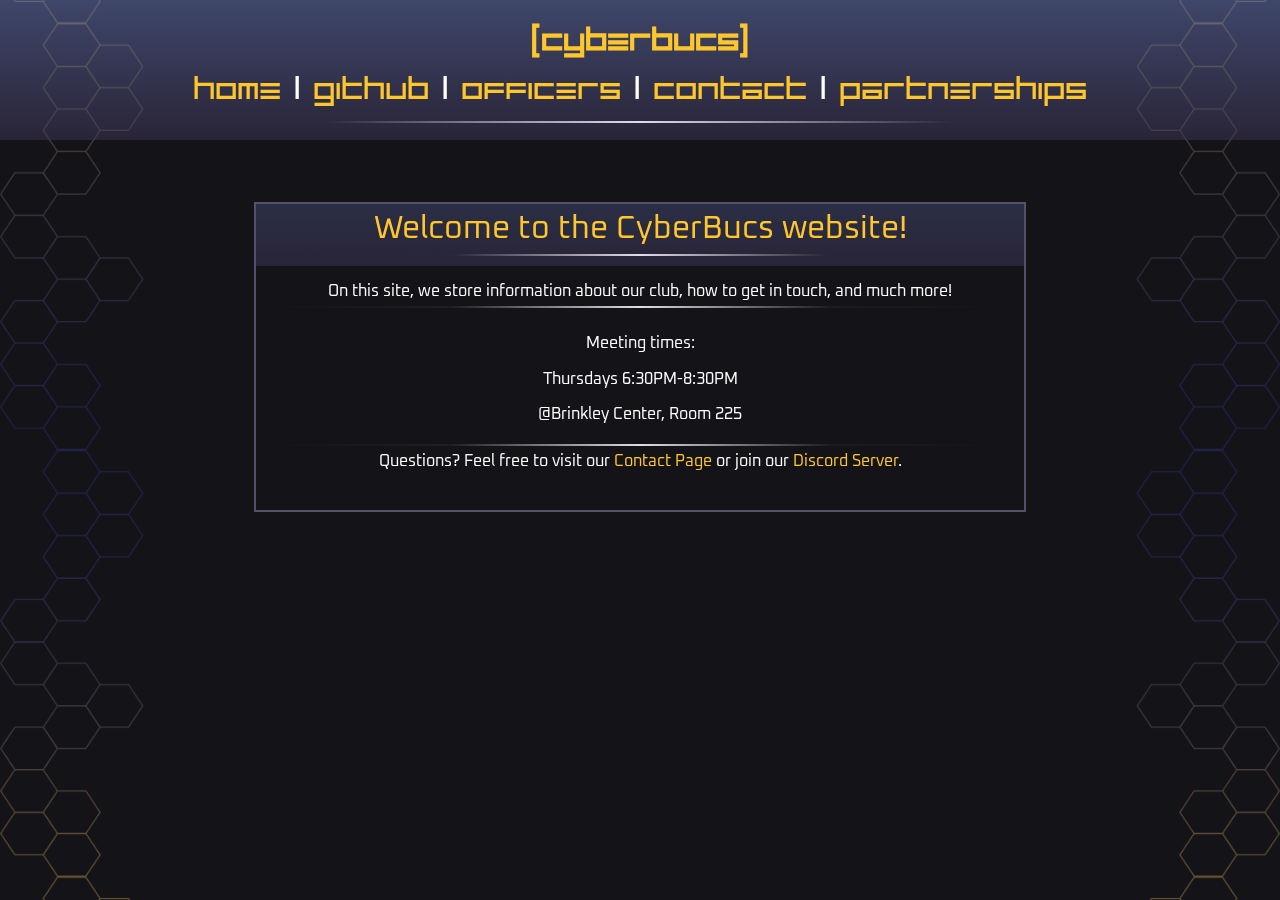
<file: index.html>
<link rel="stylesheet" href="stylesheet.css">
<html>

<head>
    <meta name="viewport" content="width=device-width, initial-scale=1.0">
    <div class="header">

        <a href="index.html">

            <h1 class="glitch">[CYBERBUCS]</h1>

        </a>


        <h4></h4>

        <p id="notMobile" class="navbar" style="font-size:medium; font-family: UnsteadyOversteer;"><a
                href="index.html">HOME</a> |
            <a href="https://github.com/ETSU-cybersec">GITHUB</a> | <a href="officers.html">OFFICERS</a> | <a
                href="contact.html">CONTACT</a> | <a href="partnerships.html">PARTNERSHIPS</a>
        </p>

        <div class="divider"></div>



    </div>

    <div id="mobile" class="mobileWindow">

        <a href="javascript:void(0);" class="button" onclick="ToggleMenu()">
            <img src="images/sandwichIcon.png">
        </a>



    </div>

    <div id="mobileNavbar" class="mobileNavbarClass">
        <div>
            <a href="index.html">HOME</a>
        </div>
        <div>
            <a href="https://github.com/ETSU-cybersec">GITHUB</a>
        </div>
        <div>
            <a href="officers.html">OFFICERS</a>
        </div>
        <div>
            <a href="contact.html">CONTACT</a>
        </div>
        <div>
            <a href="partnerships.html">PARTNERSHIPS</a>
        </div>

    </div>
</head>

<body>

    <div class="paragraph">

        <h3>Welcome to the CyberBucs website!
            <div class="divider"></div>
        </h3>

        On this site, we store information about our club, how to get in touch, and much more!
        
        <div class="divider"></div>
        <div class="spacer"></div>

        Meeting times:
        <div></div>
        Thursdays 6:30PM-8:30PM
        <div></div>
        @Brinkley Center, Room 225
        <div></div>
        <div class="divider"></div>
        Questions? Feel free to visit our
        <a href="contact.html">Contact Page</a>
        or join our
        <a href="https://discord.gg/utBqwtkeQf">Discord Server</a>.
    </div>



</html>






<script>

    CheckMenu();
    ResizeWindow();

    window.addEventListener('resize', ResizeWindow);

    var menuOpened = false;

    function ResizeWindow() {
        var what = false;
        var x = document.getElementById("notMobile");
        var y = document.getElementById("mobile");

        if (window.matchMedia("(max-width: 950px)").matches) {
            console.log("website is in mobile")
            what = true;
            x.style.display = "none"
            y.style.display = "block"
        }
        else {
            console.log("not")
            what = false;
            menuOpened = false;
            CheckMenu();
            x.style.display = "block"
            y.style.display = "none"
        }
    }


    function ToggleMenu() {
        menuOpened = !menuOpened;

        CheckMenu()
    }

    function CheckMenu() {
        var mobileNavbar = document.getElementById("mobileNavbar");

        if (menuOpened) {
            mobileNavbar.style.display = "block"
        }
        else {
            mobileNavbar.style.display = "none"
        }
    }

</script>
</file>
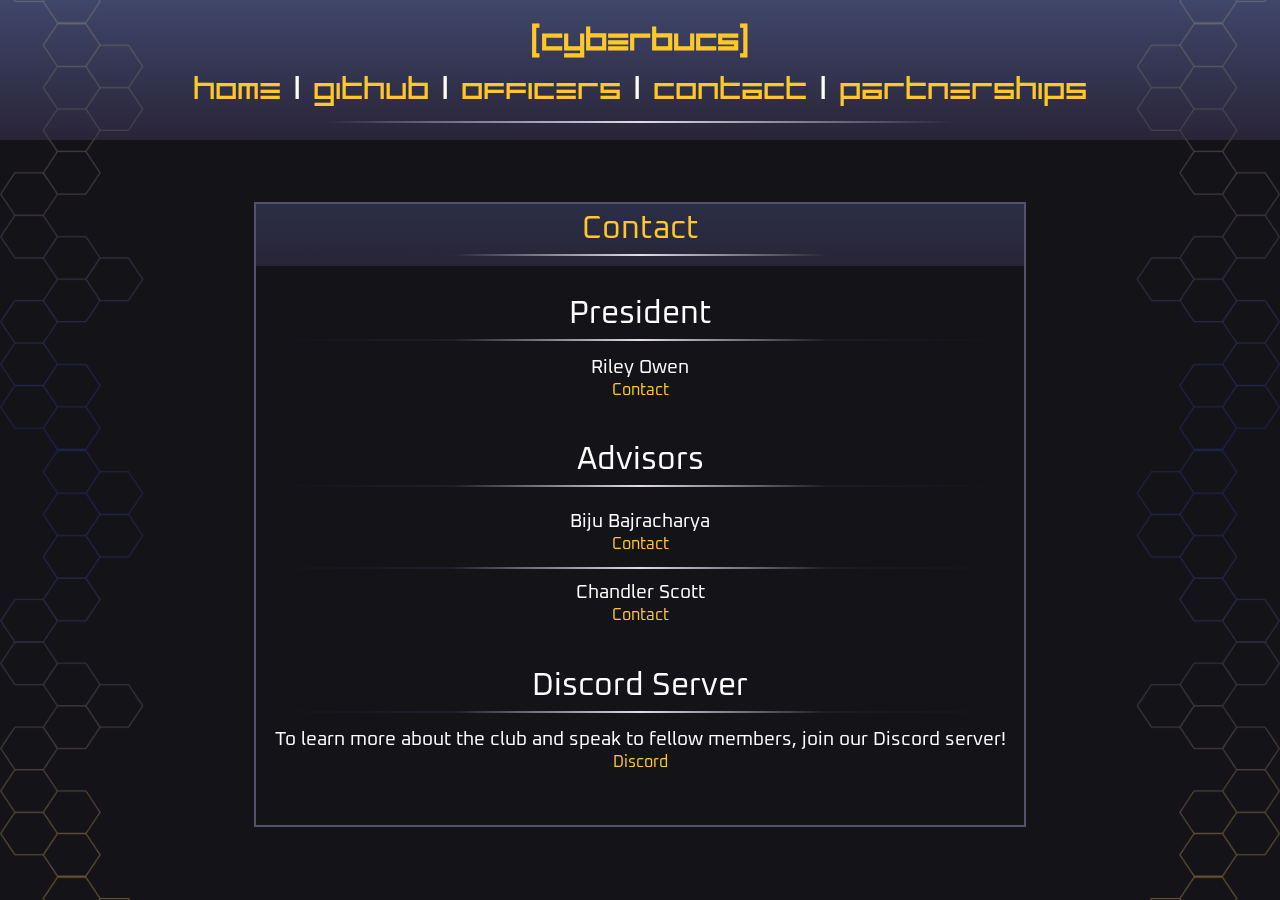
<file: contact.html>
<link rel="stylesheet" href="stylesheet.css">
<html>


<head>
    <meta name="viewport" content="width=device-width, initial-scale=1.0">
    <div class="header">

        <a href="index.html">

            <h1 class="glitch">[CYBERBUCS]</h1>

        </a>


        <h4></h4>

        <p id="notMobile" class="navbar" style="font-size:medium; font-family: UnsteadyOversteer;"><a
                href="index.html">HOME</a> |
            <a href="https://github.com/ETSU-cybersec">GITHUB</a> | <a href="officers.html">OFFICERS</a> | <a
                href="contact.html">CONTACT</a> | <a href="partnerships.html">PARTNERSHIPS</a>
        </p>

        <div class="divider"></div>



    </div>

    <div id="mobile" class="mobileWindow">

        <a href="javascript:void(0);" class="button" onclick="ToggleMenu()">
            <img src="images/sandwichIcon.png">
        </a>



    </div>

    <div id="mobileNavbar" class="mobileNavbarClass">
        <div>
            <a href="index.html">HOME</a>
        </div>
        <div>
            <a href="https://github.com/ETSU-cybersec">GITHUB</a>
        </div>
        <div>
            <a href="officers.html">OFFICERS</a>
        </div>
        <div>
            <a href="contact.html">CONTACT</a>
        </div>
        <div>
            <a href="partnerships.html">PARTNERSHIPS</a>
        </div>

    </div>
</head>

<body>

    <div class="paragraph">

        <h3>Contact
            <div class="divider"></div>
        </h3>



        <div>
            <h4>
                President
                <div class="divider"></div>

            </h4>
            <h5>Riley Owen</h5>
            <a href="mailto:owenrm1@etsu.edu?subject=Cybersecurity Club Inquiry">Contact</a>
        </div>
        <div class="spacer"></div>
        <div>
            <h4>
                Advisors
                <div class="divider"></div>

            </h4>
        <div>
            <h5>Biju Bajracharya</h5>
            <a href="mailto:bajracharya@etsu.edu?subject=Learn More About the Cybersecurity Club">Contact</a>
        </div>
        <div class="divider"></div>
        <div>



            <h5>Chandler Scott</h5>
            <a href="mailto:scottcd1@etsu.edu?subject=Learn More About the Cybersecurity Club">Contact</a>
        </div>
        <div class="spacer"></div>

                <div>
            <h4>
                Discord Server
                <div class="divider"></div>

            </h4>
            <h5>To learn more about the club and speak to fellow members, join our Discord server!</h5>
            <a href="https://discord.gg/utBqwtkeQf">Discord</a>
        </div>

    </div>



</body>




<script>

    CheckMenu();
    ResizeWindow();

    window.addEventListener('resize', ResizeWindow);

    var menuOpened = false;

    function ResizeWindow() {
        var what = false;
        var x = document.getElementById("notMobile");
        var y = document.getElementById("mobile");

        if (window.matchMedia("(max-width: 950px)").matches) {
            console.log("website is in mobile")
            what = true;
            x.style.display = "none"
            y.style.display = "block"
        }
        else {
            console.log("not")
            what = false;
            menuOpened = false;
            CheckMenu();
            x.style.display = "block"
            y.style.display = "none"
        }
    }


    function ToggleMenu() {
        menuOpened = !menuOpened;

        CheckMenu()
    }

    function CheckMenu() {
        var mobileNavbar = document.getElementById("mobileNavbar");

        if (menuOpened) {
            mobileNavbar.style.display = "block"
        }
        else {
            mobileNavbar.style.display = "none"
        }
    }

</script>


</html>
</file>
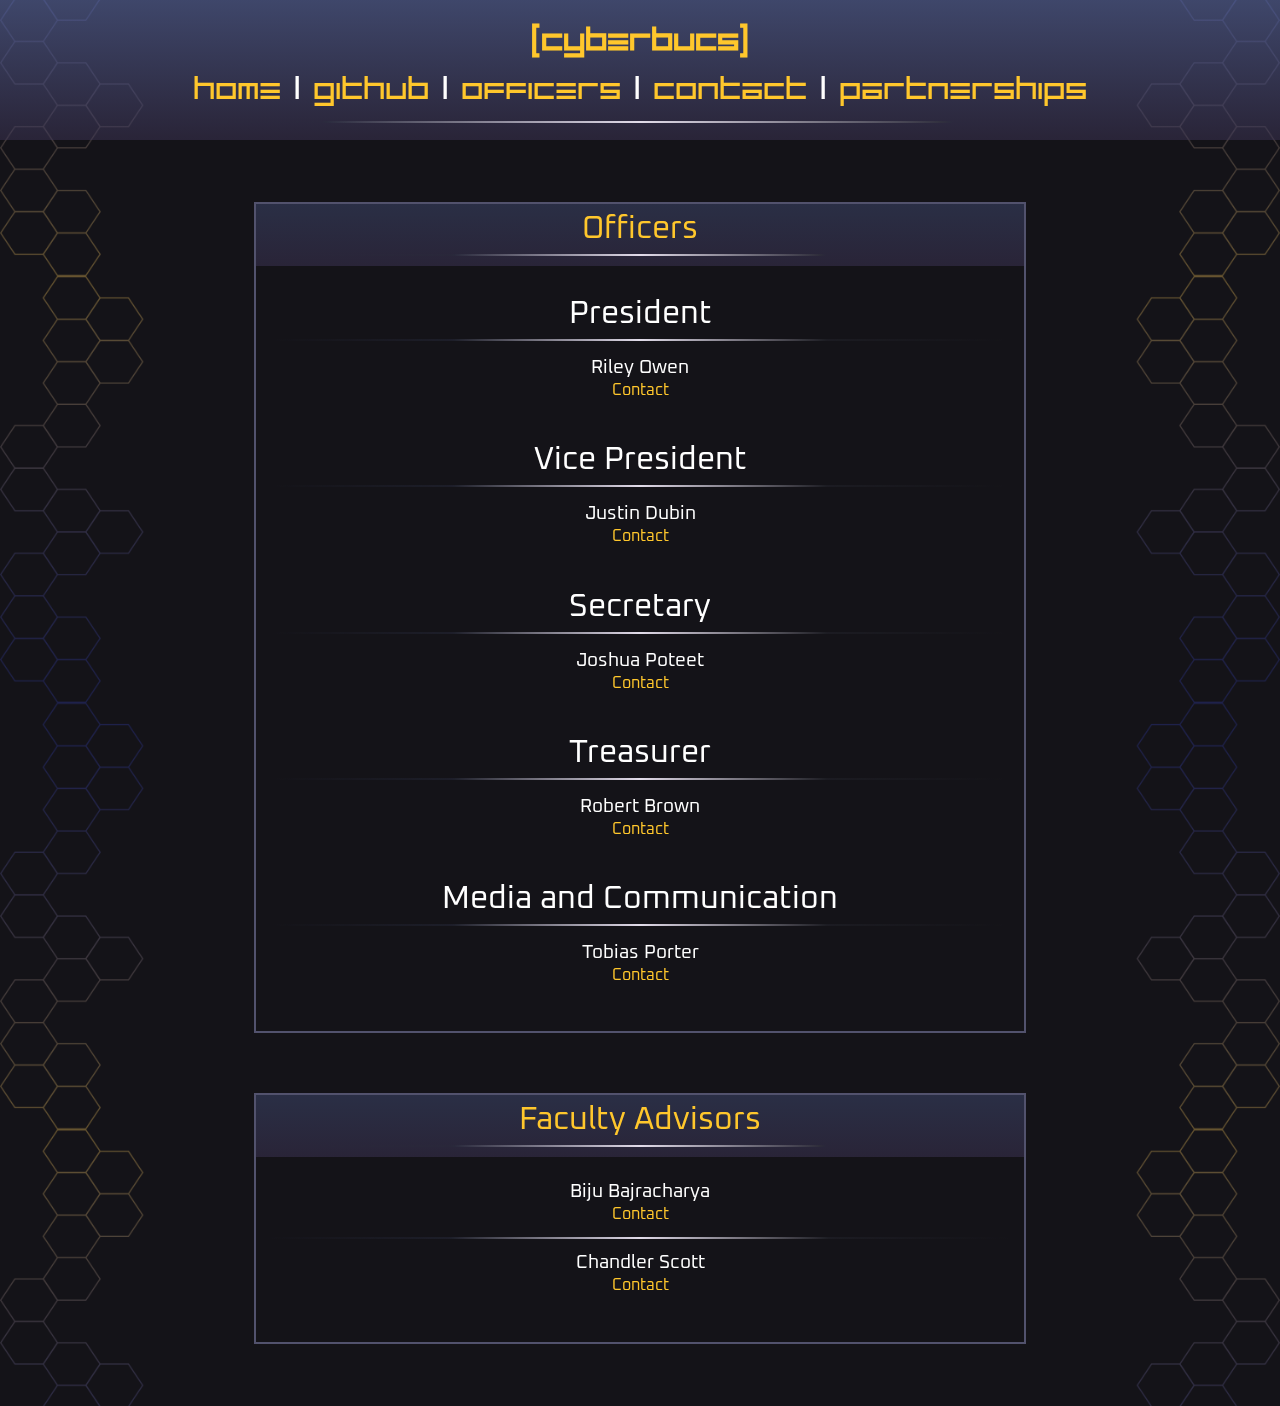
<file: officers.html>
<link rel="stylesheet" href="stylesheet.css">
<html>


<head>
    <meta name="viewport" content="width=device-width, initial-scale=1.0">
    <div class="header">

        <a href="index.html">

            <h1 class="glitch">[CYBERBUCS]</h1>

        </a>


        <h4></h4>

        <p id="notMobile" class="navbar" style="font-size:medium; font-family: UnsteadyOversteer;"><a
                href="index.html">HOME</a> |
            <a href="https://github.com/ETSU-cybersec">GITHUB</a> | <a href="officers.html">OFFICERS</a> | <a
                href="contact.html">CONTACT</a> | <a href="partnerships.html">PARTNERSHIPS</a>
        </p>

        <div class="divider"></div>



    </div>

    <div id="mobile" class="mobileWindow">

        <a href="javascript:void(0);" class="button" onclick="ToggleMenu()">
            <img src="images/sandwichIcon.png">
        </a>



    </div>

    <div id="mobileNavbar" class="mobileNavbarClass">
        <div>
            <a href="index.html">HOME</a>
        </div>
        <div>
            <a href="https://github.com/ETSU-cybersec">GITHUB</a>
        </div>
        <div>
            <a href="officers.html">OFFICERS</a>
        </div>
        <div>
            <a href="contact.html">CONTACT</a>
        </div>
        <div>
            <a href="partnerships.html">PARTNERSHIPS</a>
        </div>

    </div>
</head>

<body>

    <div class="paragraph">

        <h3>Officers
            <div class="divider"></div>
        </h3>

        <div>
            <h4>
                President
                <div class="divider"></div>

            </h4>
            <h5>Riley Owen</h5>
            <a href="mailto:owenrm1@etsu.edu?subject=Cybersecurity Club Inquiry">Contact</a>
        </div>
        <div class="spacer"></div>
        <div>
            <h4>
                Vice President
                <div class="divider"></div>

            </h4>
            <h5>Justin Dubin</h5>
            <a href="mailto:dubinj@.etsu.edu?subject=Cybersecurity Club Inquiry">Contact</a>
        </div>
        <div class="spacer"></div>
        <div>
            <h4>
                Secretary
                <div class="divider"></div>

            </h4>
            <h5>Joshua Poteet</h5>
            <a href="mailto:poteetjd@etsu.edu?subject=Cybersecurity Club Inquiry">Contact</a>
        </div>
        <div class="spacer"></div>
        <div>
            <h4>
                Treasurer
                <div class="divider"></div>

            </h4>
            <h5>Robert Brown</h5>
            <a href="mailto:BrownR3@etsu.edu?subject=Cybersecurity Club Inquiry">Contact</a>
        </div>
        <div class="spacer"></div>
        <div>
            <h4>
                Media and Communication
                <div class="divider"></div>

            </h4>
            <h5>Tobias Porter</h5>
            <a href="mailto:portertc@etsu.edu?subject=Cybersecurity Club Inquiry">Contact</a>
        </div>
    </div>

    <div class="paragraph">

        <h3>Faculty Advisors
            <div class="divider"></div>
        </h3>

        <div>
            <h5>Biju Bajracharya</h5>
            <a href="mailto:bajracharya@etsu.edu?subject=Learn More About the Cybersecurity Club">Contact</a>
        </div>
        <div class="divider"></div>
        <div>



            <h5>Chandler Scott</h5>
            <a href="mailto:scottcd1@etsu.edu?subject=Learn More About the Cybersecurity Club">Contact</a>
        </div>
    </div>


</body>




<script>

    CheckMenu();
    ResizeWindow();

    window.addEventListener('resize', ResizeWindow);

    var menuOpened = false;

    function ResizeWindow() {
        var what = false;
        var x = document.getElementById("notMobile");
        var y = document.getElementById("mobile");

        if (window.matchMedia("(max-width: 950px)").matches) {
            console.log("website is in mobile")
            what = true;
            x.style.display = "none"
            y.style.display = "block"
        }
        else {
            console.log("not")
            what = false;
            menuOpened = false;
            CheckMenu();
            x.style.display = "block"
            y.style.display = "none"
        }
    }


    function ToggleMenu() {
        menuOpened = !menuOpened;

        CheckMenu()
    }

    function CheckMenu() {
        var mobileNavbar = document.getElementById("mobileNavbar");

        if (menuOpened) {
            mobileNavbar.style.display = "block"
        }
        else {
            mobileNavbar.style.display = "none"
        }
    }

</script>


</html>
</file>
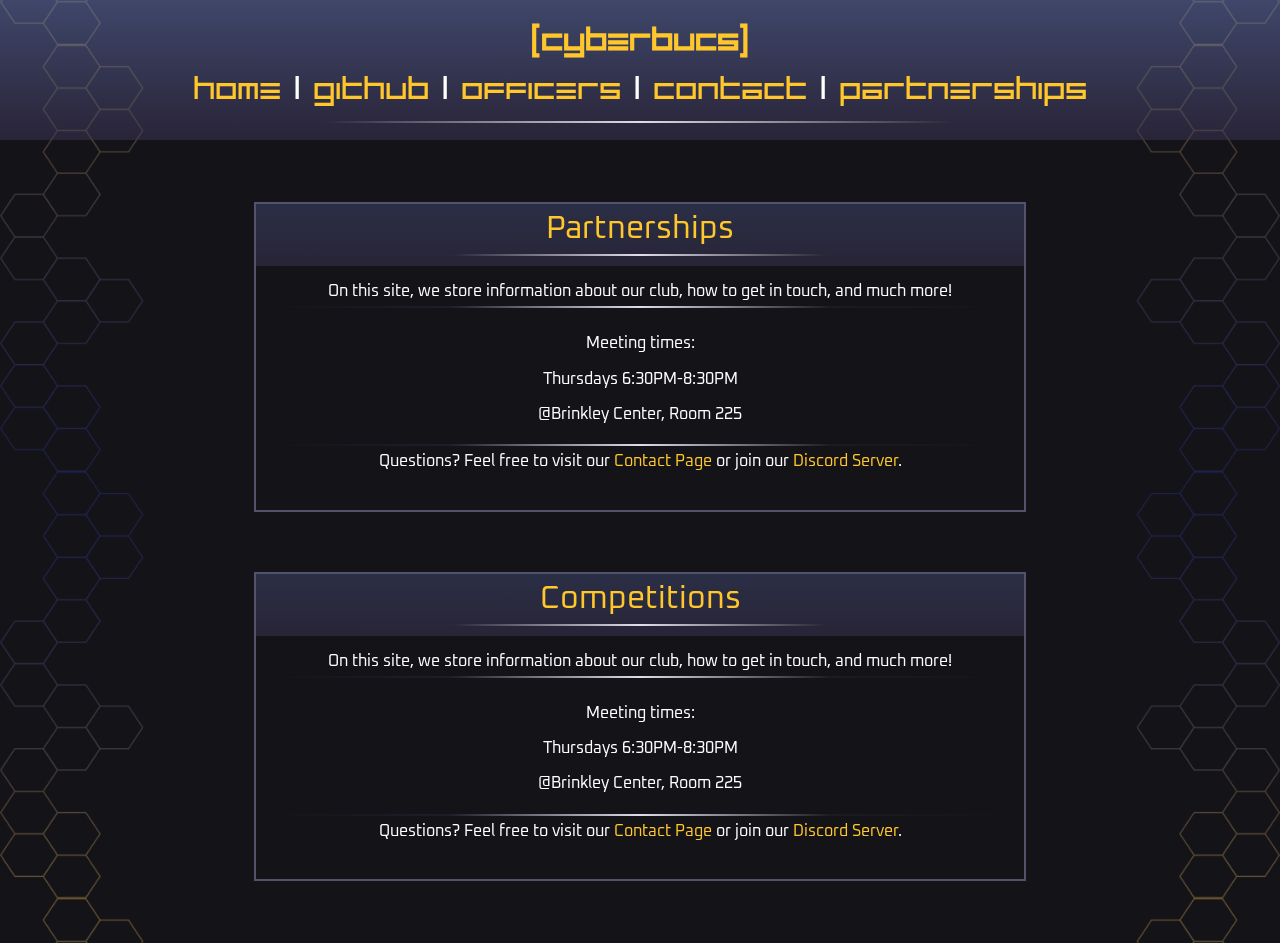
<file: partnerships.html>
<link rel="stylesheet" href="stylesheet.css">
<html>

<head>
    <meta name="viewport" content="width=device-width, initial-scale=1.0">
    <div class="header">

        <a href="index.html">

            <h1 class="glitch">[CYBERBUCS]</h1>

        </a>


        <h4></h4>

        <p id="notMobile" class="navbar" style="font-size:medium; font-family: UnsteadyOversteer;"><a
                href="index.html">HOME</a> |
            <a href="https://github.com/ETSU-cybersec">GITHUB</a> | <a href="officers.html">OFFICERS</a> | <a
                href="contact.html">CONTACT</a> | <a href="partnerships.html">PARTNERSHIPS</a>
        </p>

        <div class="divider"></div>



    </div>

    <div id="mobile" class="mobileWindow">

        <a href="javascript:void(0);" class="button" onclick="ToggleMenu()">
            <img src="images/sandwichIcon.png">
        </a>



    </div>

    <div id="mobileNavbar" class="mobileNavbarClass">
        <div>
            <a href="index.html">HOME</a>
        </div>
        <div>
            <a href="https://github.com/ETSU-cybersec">GITHUB</a>
        </div>
        <div>
            <a href="officers.html">OFFICERS</a>
        </div>
        <div>
            <a href="contact.html">CONTACT</a>
        </div>
        <div>
            <a href="partnerships.html">PARTNERSHIPS</a>
        </div>

    </div>
</head>

<body>

    <div class="paragraph">

        <h3>Partnerships
            <div class="divider"></div>
        </h3>

        On this site, we store information about our club, how to get in touch, and much more!
        
        <div class="divider"></div>
        <div class="spacer"></div>

        Meeting times:
        <div></div>
        Thursdays 6:30PM-8:30PM
        <div></div>
        @Brinkley Center, Room 225
        <div></div>
        <div class="divider"></div>
        Questions? Feel free to visit our
        <a href="contact.html">Contact Page</a>
        or join our
        <a href="https://discord.gg/utBqwtkeQf">Discord Server</a>.
    </div>

    <div class="paragraph">

        <h3>Competitions
            <div class="divider"></div>
        </h3>

        On this site, we store information about our club, how to get in touch, and much more!
        
        <div class="divider"></div>
        <div class="spacer"></div>

        Meeting times:
        <div></div>
        Thursdays 6:30PM-8:30PM
        <div></div>
        @Brinkley Center, Room 225
        <div></div>
        <div class="divider"></div>
        Questions? Feel free to visit our
        <a href="contact.html">Contact Page</a>
        or join our
        <a href="https://discord.gg/utBqwtkeQf">Discord Server</a>.
    </div>

</html>






<script>

    CheckMenu();
    ResizeWindow();

    window.addEventListener('resize', ResizeWindow);

    var menuOpened = false;

    function ResizeWindow() {
        var what = false;
        var x = document.getElementById("notMobile");
        var y = document.getElementById("mobile");

        if (window.matchMedia("(max-width: 950px)").matches) {
            console.log("website is in mobile")
            what = true;
            x.style.display = "none"
            y.style.display = "block"
        }
        else {
            console.log("not")
            what = false;
            menuOpened = false;
            CheckMenu();
            x.style.display = "block"
            y.style.display = "none"
        }
    }


    function ToggleMenu() {
        menuOpened = !menuOpened;

        CheckMenu()
    }

    function CheckMenu() {
        var mobileNavbar = document.getElementById("mobileNavbar");

        if (menuOpened) {
            mobileNavbar.style.display = "block"
        }
        else {
            mobileNavbar.style.display = "none"
        }
    }

</script>
</file>
<file: stylesheet.css>
@font-face {
    font-family: 'UnsteadyOversteer';
    /* Assign a name to your font */
    src: url('fonts/Unsteady Oversteer.otf') format('opentype');
    /* Specify the path and format */
    font-weight: normal;
    /* Define font weight if needed */
    font-style: normal;
    /* Define font style if needed */
}

@font-face {
    font-family: 'Oxanium-Regular';
    /* Assign a name to your font */
    src: url('fonts/Oxanium-Regular.ttf') format('opentype');
    /* Specify the path and format */
    font-weight: normal;
    /* Define font weight if needed */
    font-style: normal;
    /* Define font style if needed */
}

@font-face {
    font-family: 'Zeroes One';
    /* Assign a name to your font */
    src: url('fonts/Zeroes One.otf') format('opentype');
    /* Specify the path and format */
    font-weight: lighter;
    /* Define font weight if needed */
    font-style: normal;
    /* Define font style if needed */
}

.glitch {
    animation-name: glitch;
    animation-duration: 1s;
    animation-fill-mode: forwards;
    font-family: UnsteadyOversteer;

}

.divider {
    mix-blend-mode: lighten;
    margin: 5px;
    padding: 1px;
    background-image: linear-gradient(to right, rgba(255, 255, 255, 0), rgba(39, 42, 59, 0.5), rgb(226, 220, 234), rgba(36, 37, 45, 0.5), rgba(1, 1, 1, 0));
}

.spacer{
    padding:10px;
}

.header {
    background-image: linear-gradient(to top, rgba(62, 54, 87, 0.5), rgba(105, 123, 188, 0.5));
    background-blend-mode: darken;
    font-size: xx-large;
    font-size-adjust: 1;

    a {
        font-style: normal;
        color: #ffc72c;
        text-decoration: none;
    }

    a:hover {
        font-style: normal;
        color: #ffffff;
        text-decoration: none;
    }

    background-size:100%,
    20px;
}



.mobileWindow {
    background-color: rgba(40, 37, 61, 0.5);

    img {
        text-align: left;
        width: 70px;
        background-color: rgba(0, 0, 0, 0.3);
    }

    img:hover {
        background-color: rgba(255, 255, 255, 0.3);
    }

}

.navbar {
    animation-name: slideIn;
    animation-duration: 1s;
    animation-fill-mode: forwards;

}

.paragraph {
    background-blend-mode: darken;
    outline: 2px solid rgb(82, 82, 109);
    margin: 5% auto;
    margin-left: 20%;
    margin-right: 20%;
    padding-top: 0;
    padding-bottom: 3%;
    font-family:Oxanium-Regular;
    h3 {
        margin-top: 0;
        margin-left: 0;
        margin-right: 0;
        margin-bottom: 15px;
        padding: 5px;
        font-size:xx-large;
        background-position: center;
        background-size: 100% 100%;
        background-repeat: no-repeat;
        background-image: linear-gradient(to top, rgba(62, 54, 87, 0.5), rgba(64, 75, 114, 0.5));
        background-blend-mode: darken;
    }
    h4 {
        margin-top: 0;
        margin-left: 0;
        margin-right: 0;
        margin-bottom: 5px;
        padding: 5px;
        font-size:xx-large;
        background-position: center;
        background-size: 100% 100%;
        background-repeat: no-repeat;
        font-family:Oxanium-Regular;
        background-blend-mode: darken;
    }
    h5{
        margin-top:0;
        margin-bottom:0;
        font-weight: 1;
        font-size:larger;
    }
    a{
        
        text-decoration: none;
        color:#ffc72c;
    }
    a:hover{
        color:#ffffff;
    }
    a:visited{
        color:#615bff;
    }
    a:visited:hover{
        color:#bbb9ed;
    }
}

.mobileNavbarClass {
    font-size: medium;
    font-style: normal;

    font-family: UnsteadyOversteer;

    a {
        background-color: rgba(40, 37, 61, 0.5);
        display: block;
        margin: 0;
        padding: 10px;
        font-size: larger;
        color: #ffc72c;
        text-decoration: none;
    }

    a:hover {
        background-color: rgb(44, 42, 59);
        font-size: larger;
        color: #ffffff;
        text-decoration: none;
    }

    div {

        width: 100%;
    }
}

/*

Colors to use:
#ffc72c (yellow)
#282f7d (dark blue)

*/

div {
    padding-top: 1%;
    padding-bottom: 1%;



}


body {
    margin: 0;

    overflow-x: hidden;
}

html {
    background-image: url(images/hexagon3.png);
    background-color: rgb(20, 19, 24);
    background-size: 100%;
    background-position: center center;
    color: ffFFFF;
    text-align: center;
    background-repeat: repeat-y;
    font-weight: 1;
    font-family: Oxanium-Regular;
}

h1 {
    font-size: 50%;
    margin-bottom: 0;

}

h3 {
    color: #ffc72c;
    font-weight: 1;
}

h4 {
    font-weight: 1;
    font-size: 40%;
    margin-top: 0;
    font-family: Zeroes One;
}

@keyframes hexaShine {
    from {
        color: aliceblue;
    }

    to {}
}

@keyframes glitch {

    0% {
        color: #FFFF;
        overflow-x: hidden;
    }

    100% {
        color: #ffc72c;
        overflow-x: hidden;
    }
}

@keyframes slideIn {
    from {
        color: 00000;
    }

    to {
        color: #ffc72c;
        transform: scaleY(1);
    }
}
</file>
